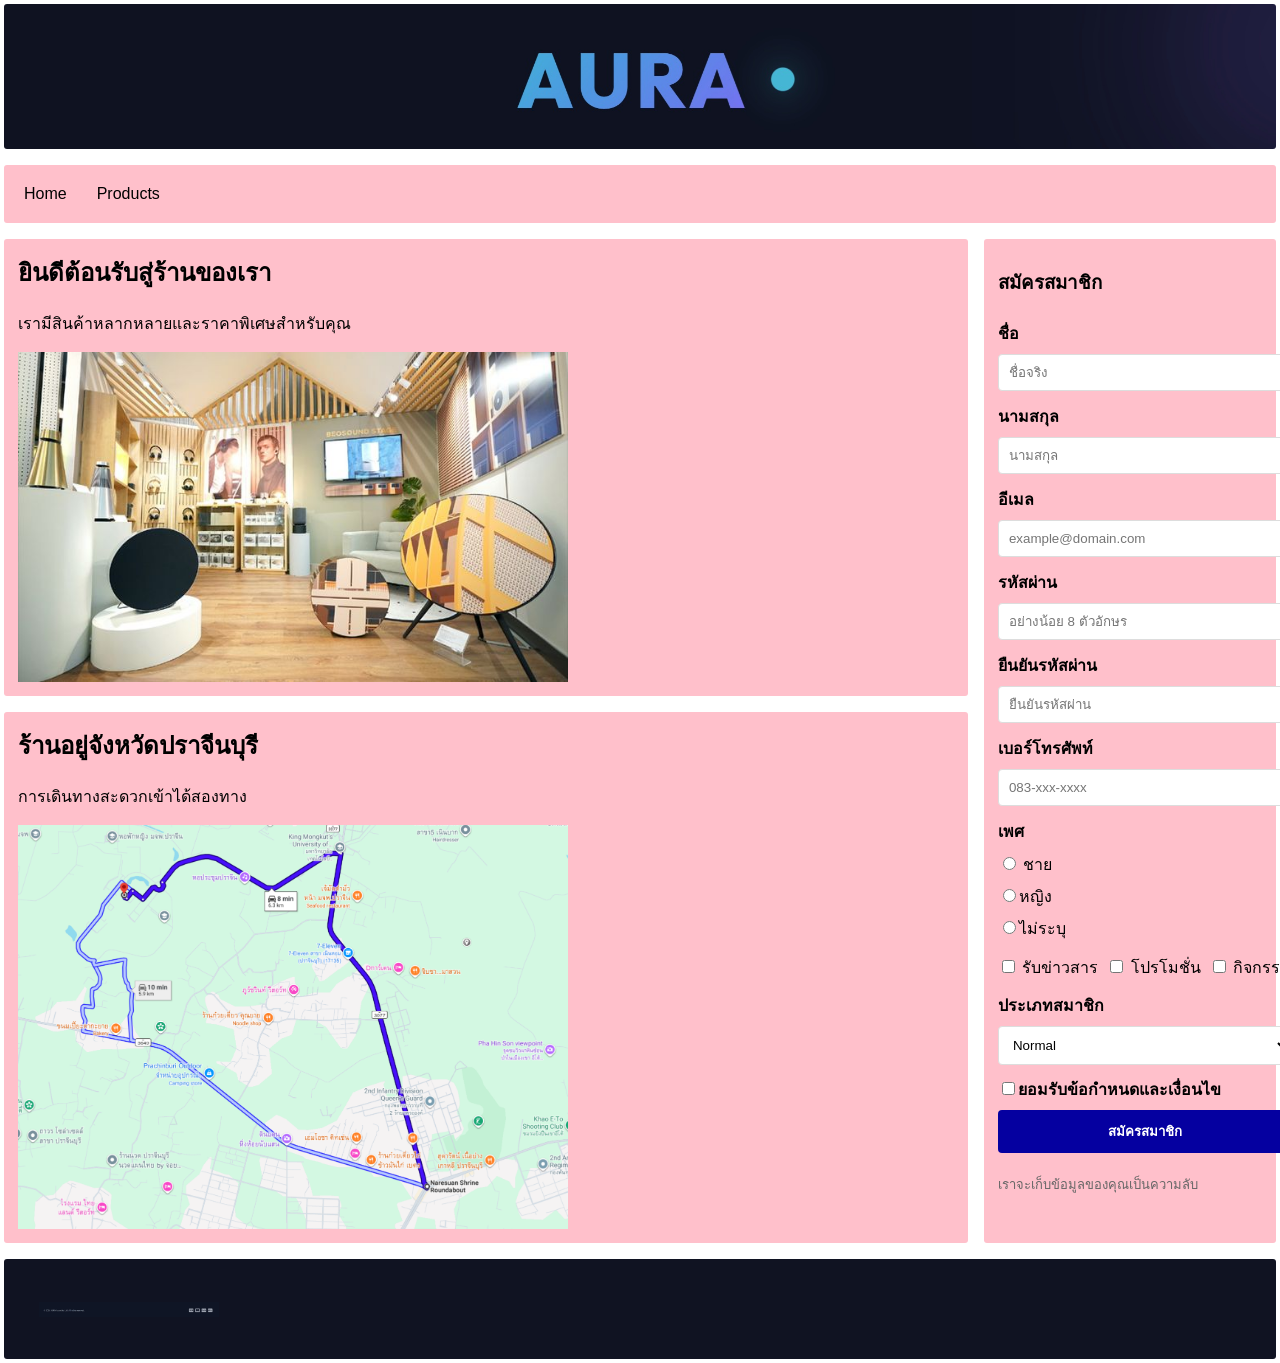
<file: index.html>
<!DOCTYPE html>
<html lang="th">
<head>
    <meta charset="UTF-8">
    <meta name="viewport" content="width=device-width, initial-scale=1.0">
    <title>Index</title>

    <link rel="stylesheet" href="/css/gridstyle.css">
</head>
<body>
<div class="container">
    <header>
        <img src="images/header.jpg" alt="AURA">
    </header>

    <nav>
        <a href="index.html">Home</a>
        <a href="product.html">Products</a>
    </nav>
    <main>
        <section class="content">
            <article>
                <h2>ยินดีต้อนรับสู่ร้านของเรา</h2>
                <p>เรามีสินค้าหลากหลายและราคาพิเศษสำหรับคุณ</p>
                <img src="images/shop.jpg" alt="ร้านค้า"class="content-img">
            </article>
            <article>
                <h2>ร้านอยู่จังหวัดปราจีนบุรี</h2>
                <p>การเดินทางสะดวกเข้าได้สองทาง</p>
                <img src="images/map.png" alt="แผนที่" class="content-img">
            </article>

        </section>

        <aside>
            <h3>สมัครสมาชิก</h3>
            <form>
                <label for="firstname">ชื่อ</label>
                <input type="text" id="firstname" placeholder="ชื่อจริง" required >
                <label for="lastname">นามสกุล</label>
                <input type="text" id="lastname" placeholder="นามสกุล" required>
                <label for="email">อีเมล</label>
                <input type="email" id="email" placeholder="example@domain.com" required>
                <label for="password">รหัสผ่าน</label>
                <input type="password" id="password" placeholder="อย่างน้อย 8 ตัวอักษร" minlength="8" required>
                <label for="confirm-password">
                    ยืนยันรหัสผ่าน
                </label>
                <input type="password" id="confirm-password" placeholder="ยืนยันรหัสผ่าน" minlength="8" required>
                <label for="phone">เบอร์โทรศัพท์</label>
                <input
                    type="tel" id="phone" placeholder="083-xxx-xxxx">
                <label>เพศ</label>
                <div class="radio-group">
                    <label>
                        <input type="radio" name="gender" value="male"> ชาย
                    </label>
                    <label>
                        <input type="radio" name="gender"value="female">หญิง
                    </label>
                    <label>
                        <input type="radio" name="gender" value="none">ไม่ระบุ
                    </label>
                </div>
                <div class="checkbox-inline">

                    <label>
                        <input type="checkbox">
                        รับข่าวสาร
                    </label>

                    <label>
                        <input type="checkbox">
                        โปรโมชั่น
                    </label>

                    <label>
                        <input type="checkbox">
                        กิจกรรม
                    </label>
                </div>
                <label for="member">
                    ประเภทสมาชิก
                </label>
                <select id="member">
                    <option value="normal">
                        Normal
                    </option>
                    <option value="premium">
                        Premium
                    </option>
                    <option value="vip">
                        VIP
                    </option>
                </select>
                <label class="terms">
                    <input type="checkbox" required>ยอมรับข้อกำหนดและเงื่อนไข
                </label>
                <button type="submit">
                    สมัครสมาชิก
                </button>
                <p class="privacy">
                    เราจะเก็บข้อมูลของคุณเป็นความลับ
                </p>
            </form>
        </aside>
    </main>
    <footer>
        <img src="images/footer.jpg" alt="Payment">
    </footer>
</div>
</body>
</html>
</file>
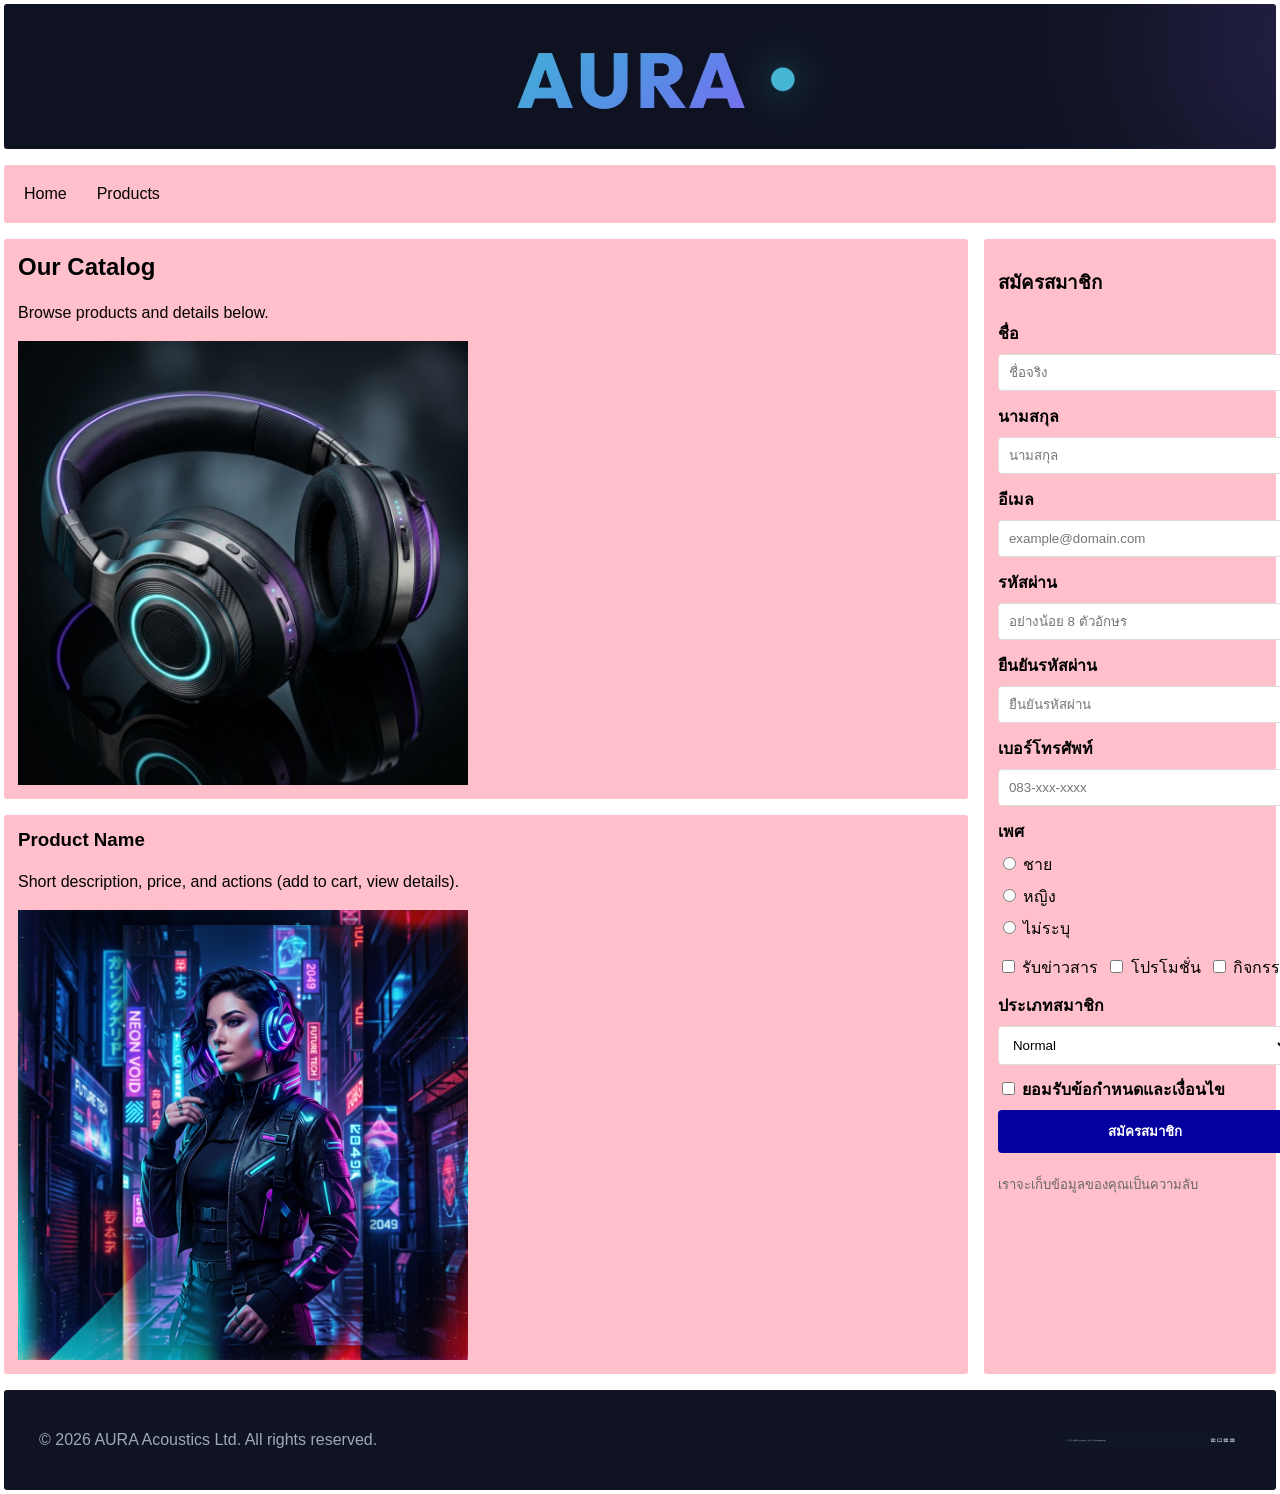
<file: product.html>
<!DOCTYPE html>
<html lang="th">
<head>
    <meta charset="UTF-8">
    <meta name="viewport" content="width=device-width, initial-scale=1.0">

    <title>Products</title>

    <link rel="stylesheet" href="/css/gridstyle.css">
</head>

<body>

<div class="container">

    <!-- Header -->
    <header>
        <img src="images/header.jpg" alt="AURA">
    </header>


    <!-- Navigation -->
    <nav>

        <a href="index.html">Home</a>

        <a href="product.html">Products</a>

    </nav>


    <main>

        <!-- ฝั่งซ้าย -->
        <section class="content">

            <article>

                <h2>Our Catalog</h2>

                <p>
                    Browse products and details below.
                </p>

                <img
                    src="images/product1.jpg"
                    alt="Headphone"
                    class="product-img"
                >

            </article>


            <article>

                <h3>Product Name</h3>

                <p>
                    Short description, price,
                    and actions
                    (add to cart, view details).
                </p>

                <img
                    src="images/product2.jpg"
                    alt="Product"
                    class="product-img"
                >

            </article>

        </section>


        <!-- Aside -->
        <aside>

            <h3>สมัครสมาชิก</h3>

            <form>

                <label for="firstname">ชื่อ</label>

                <input
                    type="text"
                    id="firstname"
                    placeholder="ชื่อจริง"
                    required
                >


                <label for="lastname">
                    นามสกุล
                </label>

                <input
                    type="text"
                    id="lastname"
                    placeholder="นามสกุล"
                    required
                >


                <label for="email">
                    อีเมล
                </label>

                <input
                    type="email"
                    id="email"
                    placeholder="example@domain.com"
                    required
                >


                <label for="password">
                    รหัสผ่าน
                </label>

                <input
                    type="password"
                    id="password"
                    placeholder="อย่างน้อย 8 ตัวอักษร"
                    minlength="8"
                    required
                >


                <label for="confirm-password">
                    ยืนยันรหัสผ่าน
                </label>

                <input
                    type="password"
                    id="confirm-password"
                    placeholder="ยืนยันรหัสผ่าน"
                    minlength="8"
                    required
                >


                <label for="phone">
                    เบอร์โทรศัพท์
                </label>

                <input
                    type="tel"
                    id="phone"
                    placeholder="083-xxx-xxxx"
                >


                <label>เพศ</label>

                <div class="radio-group">

                    <label>
                        <input
                            type="radio"
                            name="gender"
                        >
                        ชาย
                    </label>

                    <label>
                        <input
                            type="radio"
                            name="gender"
                        >
                        หญิง
                    </label>

                    <label>
                        <input
                            type="radio"
                            name="gender"
                        >
                        ไม่ระบุ
                    </label>

                </div>


                <div class="checkbox-inline">

                    <label>
                        <input type="checkbox">
                        รับข่าวสาร
                    </label>

                    <label>
                        <input type="checkbox">
                        โปรโมชั่น
                    </label>

                    <label>
                        <input type="checkbox">
                        กิจกรรม
                    </label>

                </div>


                <label for="member">
                    ประเภทสมาชิก
                </label>

                <select id="member">

                    <option value="normal">
                        Normal
                    </option>

                    <option value="premium">
                        Premium
                    </option>

                    <option value="vip">
                        VIP
                    </option>

                </select>


                <label class="terms">

                    <input
                        type="checkbox"
                        required
                    >

                    ยอมรับข้อกำหนดและเงื่อนไข

                </label>


                <button type="submit">
                    สมัครสมาชิก
                </button>


                <p class="privacy">
                    เราจะเก็บข้อมูลของคุณเป็นความลับ
                </p>

            </form>

        </aside>

    </main>


    <!-- Footer -->
    <footer>

        <p>
            © 2026 AURA Acoustics Ltd.
            All rights reserved.
        </p>

        <img
            src="images/footer.jpg"
            alt="Payment"
        >

    </footer>

</div>

</body>
</html>
</file>
<file: css/gridstyle.css>
* {
    box-sizing: border-box;
}

body {
    margin: 0;
    padding: 4px;

    font-family: Arial, Tahoma, sans-serif;

    background-color: white;
}

.container {
    width: 100%;

    display: grid;

    grid-template-columns: 1fr;

    grid-template-areas:
        "header"
        "nav"
        "main"
        "footer";

    gap: 16px;
}

header {
    grid-area: header;

    height: 145px;

    overflow: hidden;

    border-radius: 3px;

    background-color: #101322;
}

header img {
    width: 100%;
    height: 100%;

    object-fit: cover;

    display: block;
}

nav {
    grid-area: nav;

    display: grid;

    grid-template-columns:
        max-content max-content;

    gap: 30px;

    padding: 20px;

    background-color: pink;

    border-radius: 3px;
}

nav a {
    color: black;

    text-decoration: none;

    font-size: 16px;
}


nav a:hover {
    color: white;
}

main {
    grid-area: main;

    display: grid;

    /*
        ด้านซ้ายใหญ่
        ด้านขวาเล็ก
    */
    grid-template-columns:
        minmax(0, 3.3fr)
        minmax(250px, 1fr);

    gap: 16px;
}

.content {
    display: grid;

    grid-template-columns: 1fr;

    gap: 16px;
}

article {
    background-color: pink;

    padding: 14px;

    border-radius: 3px;
}

article h2,
article h3 {
    margin-top: 0;
}

article p {
    line-height: 1.5;
}

.content-img {
    width: 550px;

    max-width: 100%;

    height: auto;

    display: block;
}

.product-img {
    width: 450px;

    max-width: 100%;

    height: auto;

    display: block;
}

aside {
    background-color: pink;

    padding: 14px;

    border-radius: 3px;
}


aside h3 {
    margin-top: 15px;
}

form {
    display: grid;

    grid-template-columns: 1fr;

    gap: 8px;
}


form > label {
    font-weight: bold;

    margin-top: 5px;
}


input[type="text"],
input[type="email"],
input[type="password"],
input[type="tel"],
select {

    width: 100%;

    padding: 10px;

    border: 1px solid #ddd;

    border-radius: 4px;

    background-color: white;
}


input:focus,
select:focus {
    outline: 2px solid #3399ff;
}

.radio-group {
    display: grid;

    grid-template-columns: 1fr;

    gap: 7px;
}


.radio-group label {
    font-weight: normal;
}

.checkbox-inline {
    display: grid;

    grid-template-columns:
        repeat(3, max-content);

    gap: 8px;

    margin-top: 6px;
}


.checkbox-inline label {
    font-weight: normal;
}

.terms {
    margin-top: 4px;

    font-weight: bold;
}

button {
    width: 100%;

    padding: 11px;

    border: none;

    border-radius: 4px;

    background-color: #0500a0;

    color: white;

    font-weight: bold;

    cursor: pointer;
}


button:hover {
    background-color: #000070;
}

.privacy {
    color: #666;

    font-size: 13px;
}

footer {
    grid-area: footer;

    min-height: 100px;

    padding: 25px 35px;

    background-color: #101322;

    color: #9da8ba;

    border-radius: 3px;


    /* Grid ภายใน Footer */
    display: grid;

    grid-template-columns:
        1fr auto;

    align-items: center;
}


footer img {
    max-width: 180px;

    height: auto;
}
@media screen and (max-width: 768px) {

    main {
        grid-template-columns: 1fr;
    }


    .checkbox-inline {
        grid-template-columns: 1fr;
    }


    footer {
        grid-template-columns: 1fr;

        gap: 15px;
    }

}
</file>
